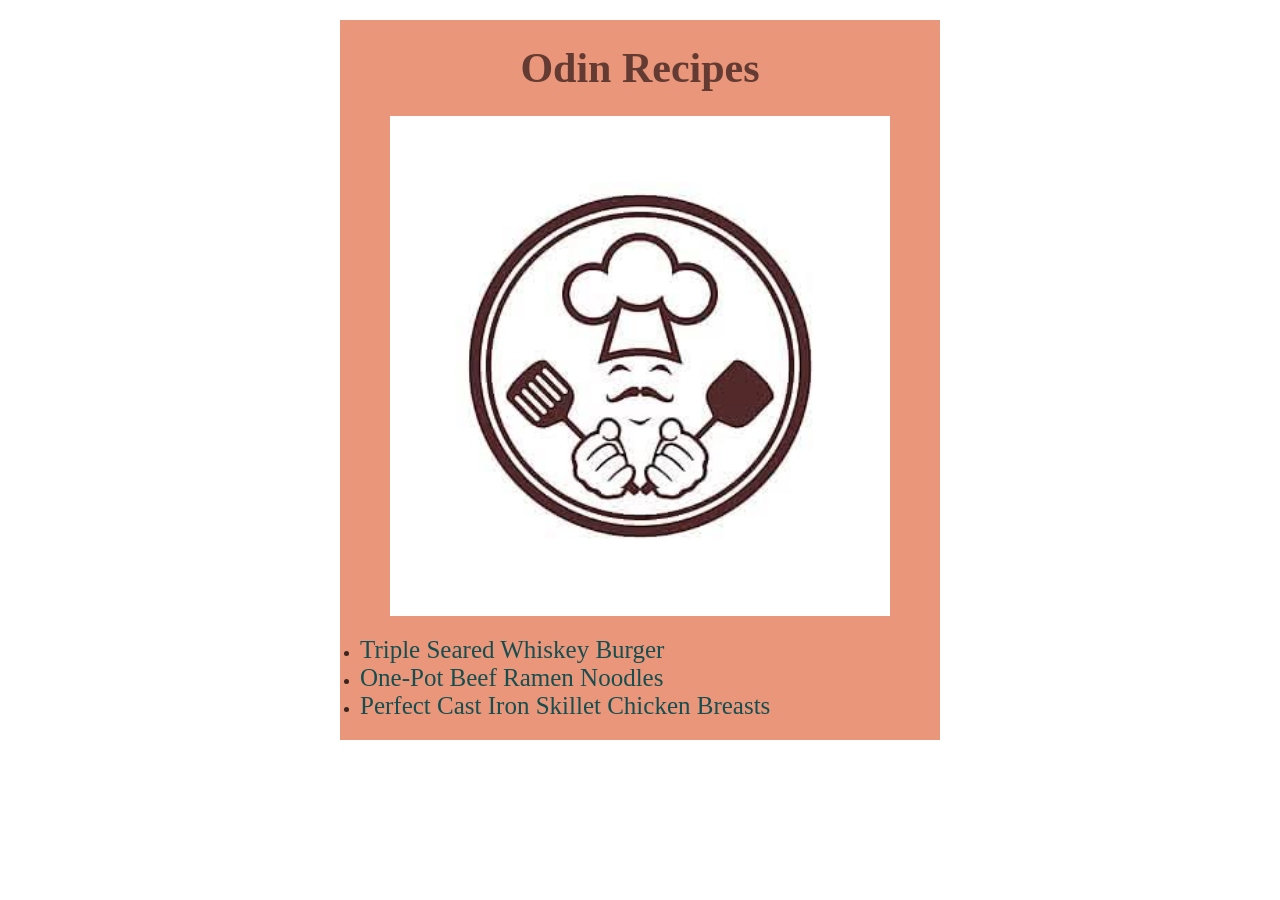
<file: index.html>
<!doctype html>
<html lang="en">
  <head>
    <meta charset="UTF-8" />
    <meta name="viewport" content="width=device-width, initial-scale=1.0" />
    <link rel="stylesheet" href="styles.css" />
    <title>Odin Recipes</title>
  </head>
  <body>
    <div class="container">
      <h1 class="title">Odin Recipes</h1>
      <img class="logo" src="img/logo.jpeg" alt="Recipe Logo" />

      <ul>
        <li><a href="recipes/burger.html">Triple Seared Whiskey Burger</a></li>
        <li><a href="recipes/ramen.html">One-Pot Beef Ramen Noodles</a></li>
        <li>
          <a href="recipes/chicken.html"
            >Perfect Cast Iron Skillet Chicken Breasts</a
          >
        </li>
      </ul>
    </div>
  </body>
</html>
</file>
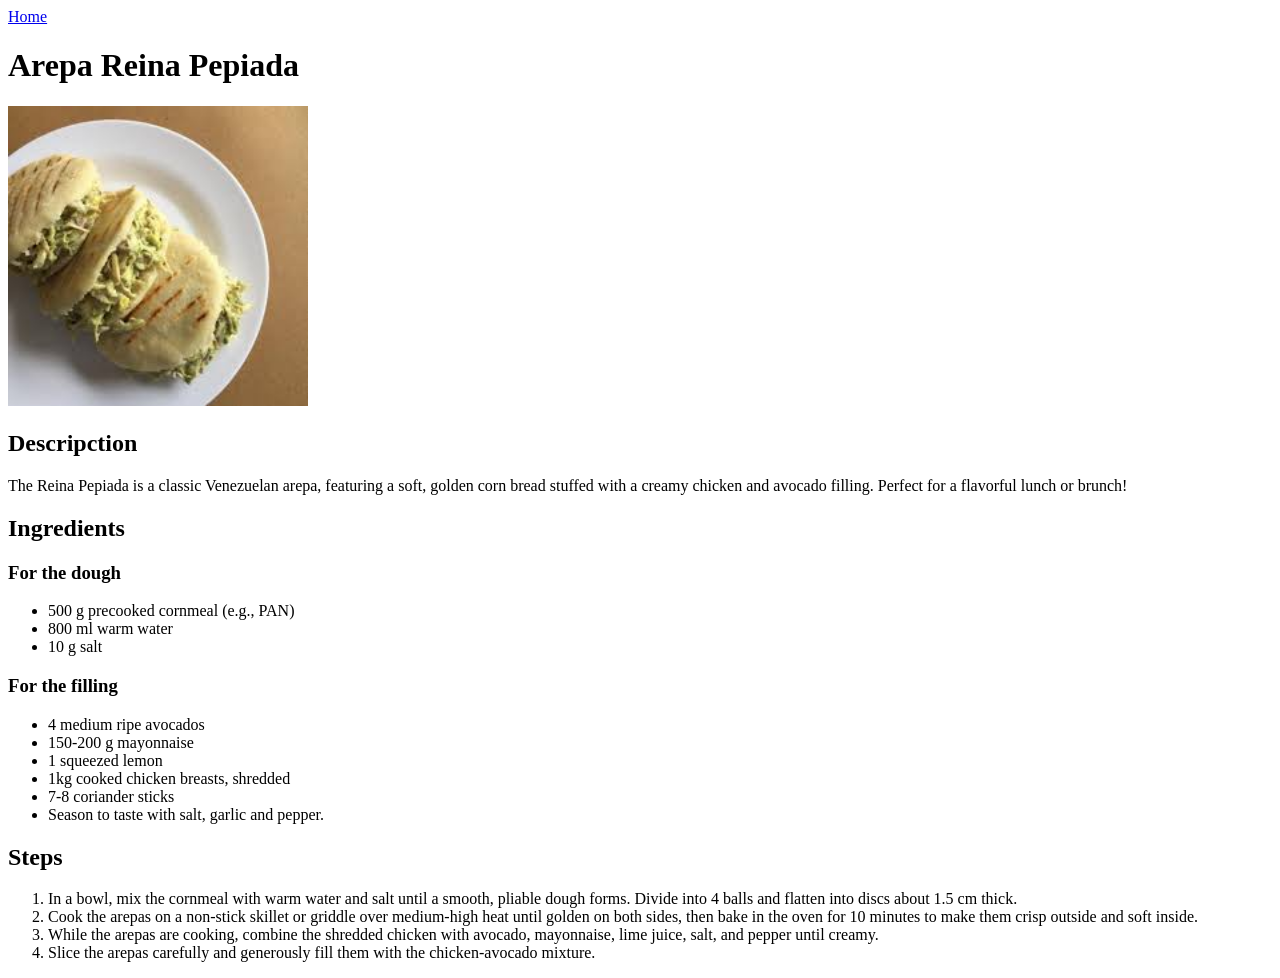
<file: recipes/arepa-reina-pepiada.html>
<!DOCTYPE html>
<html lang="en">
<head>
    <meta charset="UTF-8">
    <meta name="viewport" content="width=device-width, initial-scale=1.0">
    <title>Arepa Reina Pepiada</title>
</head>
<body>
    <a href="../index.html">Home</a>

    <h1>Arepa Reina Pepiada</h1>

    <img src="../images/12.jpeg" alt="Arepas Reina Pepiada" height="300">

    <h2>Descripction</h2>

    <p>The Reina Pepiada is a classic Venezuelan arepa, featuring a soft, golden corn bread stuffed with a creamy chicken and avocado filling. Perfect for a flavorful lunch or brunch!</p>

    <h2>Ingredients</h2>

    <h3>For the dough</h3>

    <ul>
        <li>500 g precooked cornmeal (e.g., PAN)</li>
        <li>800 ml warm water</li>
        <li>10 g salt</li>
    </ul>

    <h3>For the filling</h3>

    <ul>
        <li>4 medium ripe avocados</li>
        <li>150-200 g mayonnaise</li>
        <li>1 squeezed lemon</li>
        <li>1kg cooked chicken breasts, shredded</li>
        <li>7-8 coriander sticks</li>        
        <li>Season to taste with salt, garlic and pepper.</li>
    </ul>

    <h2>Steps</h2>

    <ol>
        <li>In a bowl, mix the cornmeal with warm water and salt until a smooth, pliable dough forms. Divide into 4 balls and flatten into discs about 1.5 cm thick.</li>
        <li>Cook the arepas on a non-stick skillet or griddle over medium-high heat until golden on both sides, then bake in the oven for 10 minutes to make them crisp outside and soft inside.</li>
        <li>While the arepas are cooking, combine the shredded chicken with avocado, mayonnaise, lime juice, salt, and pepper until creamy.</li>
        <li>Slice the arepas carefully and generously fill them with the chicken-avocado mixture.</li>
    </ol>
    
</body>
</html>
</file>
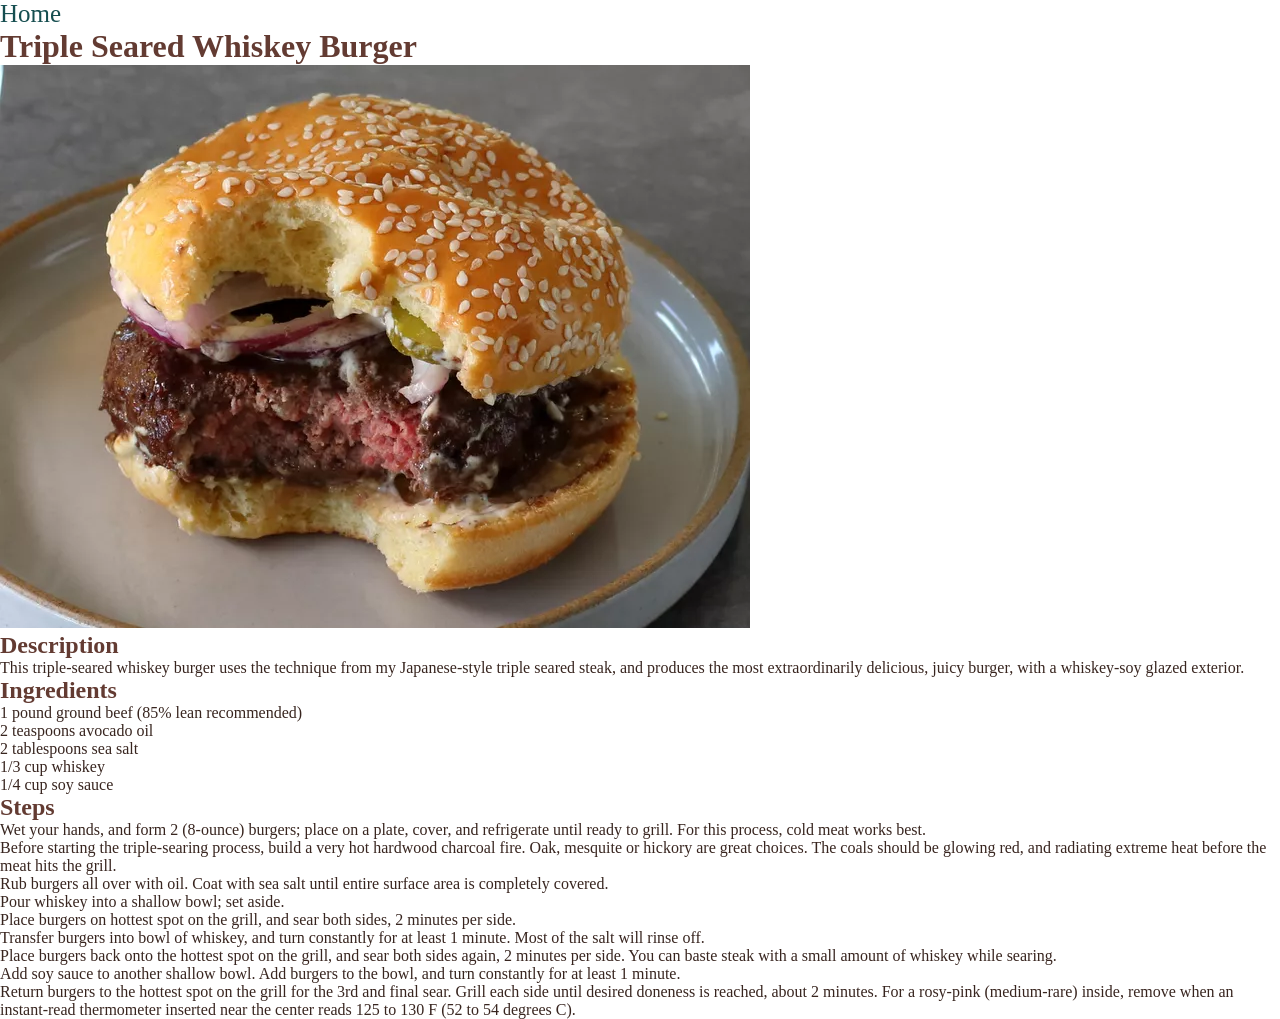
<file: recipes/burger.html>
<!doctype html>
<html lang="en">
  <head>
    <meta charset="UTF-8" />
    <meta name="viewport" content="width=device-width, initial-scale=1.0" />
    <link rel="stylesheet" href="../styles.css" />
    <title>Triple Seared Whiskey Burger</title>
  </head>
  <body>
    <a href="../index.html">Home</a>
    <h1>Triple Seared Whiskey Burger</h1>
    <img
      src="../img/8668974_Triple-Seared-Whiskey-Burger-4x3-cropped-2d545961c6b04f11900b40e998527bf7.webp"
      alt="Bitten Burger"
    />
    <h2>Description</h2>
    <p>
      This triple-seared whiskey burger uses the technique from my
      Japanese-style triple seared steak, and produces the most extraordinarily
      delicious, juicy burger, with a whiskey-soy glazed exterior.
    </p>

    <h2>Ingredients</h2>
    <ul>
      <li>1 pound ground beef (85% lean recommended)</li>
      <li>2 teaspoons avocado oil</li>
      <li>2 tablespoons sea salt</li>
      <li>1/3 cup whiskey</li>
      <li>1/4 cup soy sauce</li>
    </ul>

    <h2>Steps</h2>
    <ol>
      <li>
        Wet your hands, and form 2 (8-ounce) burgers; place on a plate, cover,
        and refrigerate until ready to grill. For this process, cold meat works
        best.
      </li>
      <li>
        Before starting the triple-searing process, build a very hot hardwood
        charcoal fire. Oak, mesquite or hickory are great choices. The coals
        should be glowing red, and radiating extreme heat before the meat hits
        the grill.
      </li>
      <li>
        Rub burgers all over with oil. Coat with sea salt until entire surface
        area is completely covered.
      </li>
      <li>Pour whiskey into a shallow bowl; set aside.</li>
      <li>
        Place burgers on hottest spot on the grill, and sear both sides, 2
        minutes per side.
      </li>
      <li>
        Transfer burgers into bowl of whiskey, and turn constantly for at least
        1 minute. Most of the salt will rinse off.
      </li>
      <li>
        Place burgers back onto the hottest spot on the grill, and sear both
        sides again, 2 minutes per side. You can baste steak with a small amount
        of whiskey while searing.
      </li>
      <li>
        Add soy sauce to another shallow bowl. Add burgers to the bowl, and turn
        constantly for at least 1 minute.
      </li>
      <li>
        Return burgers to the hottest spot on the grill for the 3rd and final
        sear. Grill each side until desired doneness is reached, about 2
        minutes. For a rosy-pink (medium-rare) inside, remove when an
        instant-read thermometer inserted near the center reads 125 to 130 F (52
        to 54 degrees C).
      </li>
    </ol>
  </body>
</html>
</file>
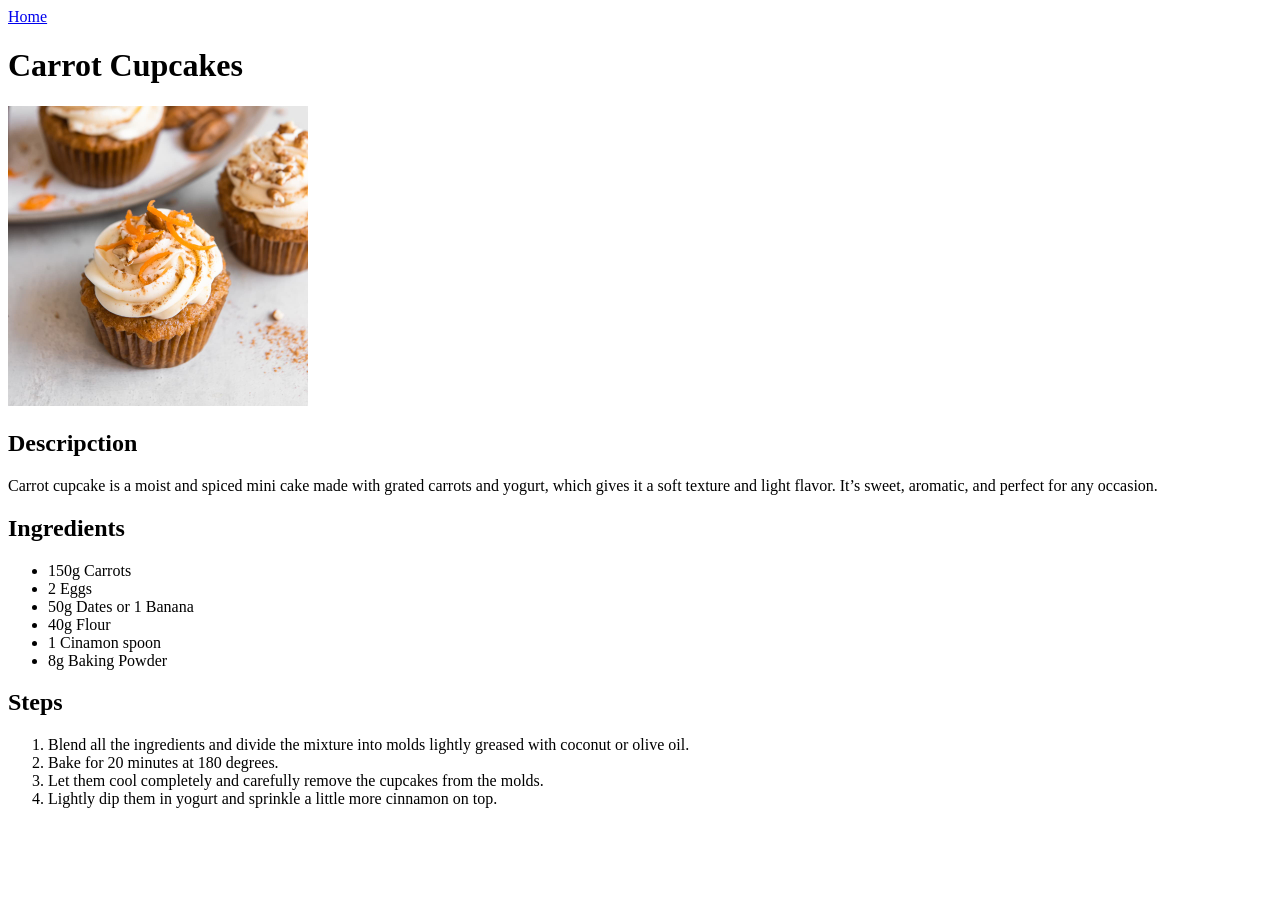
<file: recipes/carrot-cupcakes.html>
<!DOCTYPE html>
<html lang="en">
<head>
    <meta charset="UTF-8">
    <meta name="viewport" content="width=device-width, initial-scale=1.0">
    <title>Carrot Cupcakes</title>
</head>
<body>
    <a href="../index.html">Home</a>

    <h1>Carrot Cupcakes</h1>

    <img src="../images/11.jpg" alt="Carrot Cupcakes" height="300">

    <h2>Descripction</h2>

    <p>Carrot cupcake is a moist and spiced mini cake made with grated carrots and yogurt, which gives it a soft texture and light flavor. It’s sweet, aromatic, and perfect for any occasion.</p>

    <h2>Ingredients</h2>

    <ul>
        <li>150g Carrots</li>
        <li>2 Eggs</li>
        <li>50g Dates or 1 Banana</li>
        <li>40g Flour</li>
        <li>1 Cinamon spoon</li>
        <li>8g Baking Powder</li>
    </ul>

    <h2>Steps</h2>

    <ol>
        <li>Blend all the ingredients and divide the mixture into molds lightly greased with coconut or olive oil.</li>
        <li>Bake for 20 minutes at 180 degrees.</li>
        <li>Let them cool completely and carefully remove the cupcakes from the molds.</li>
        <li>Lightly dip them in yogurt and sprinkle a little more cinnamon on top.</li>
    </ol>
    
</body>
</html>
</file>
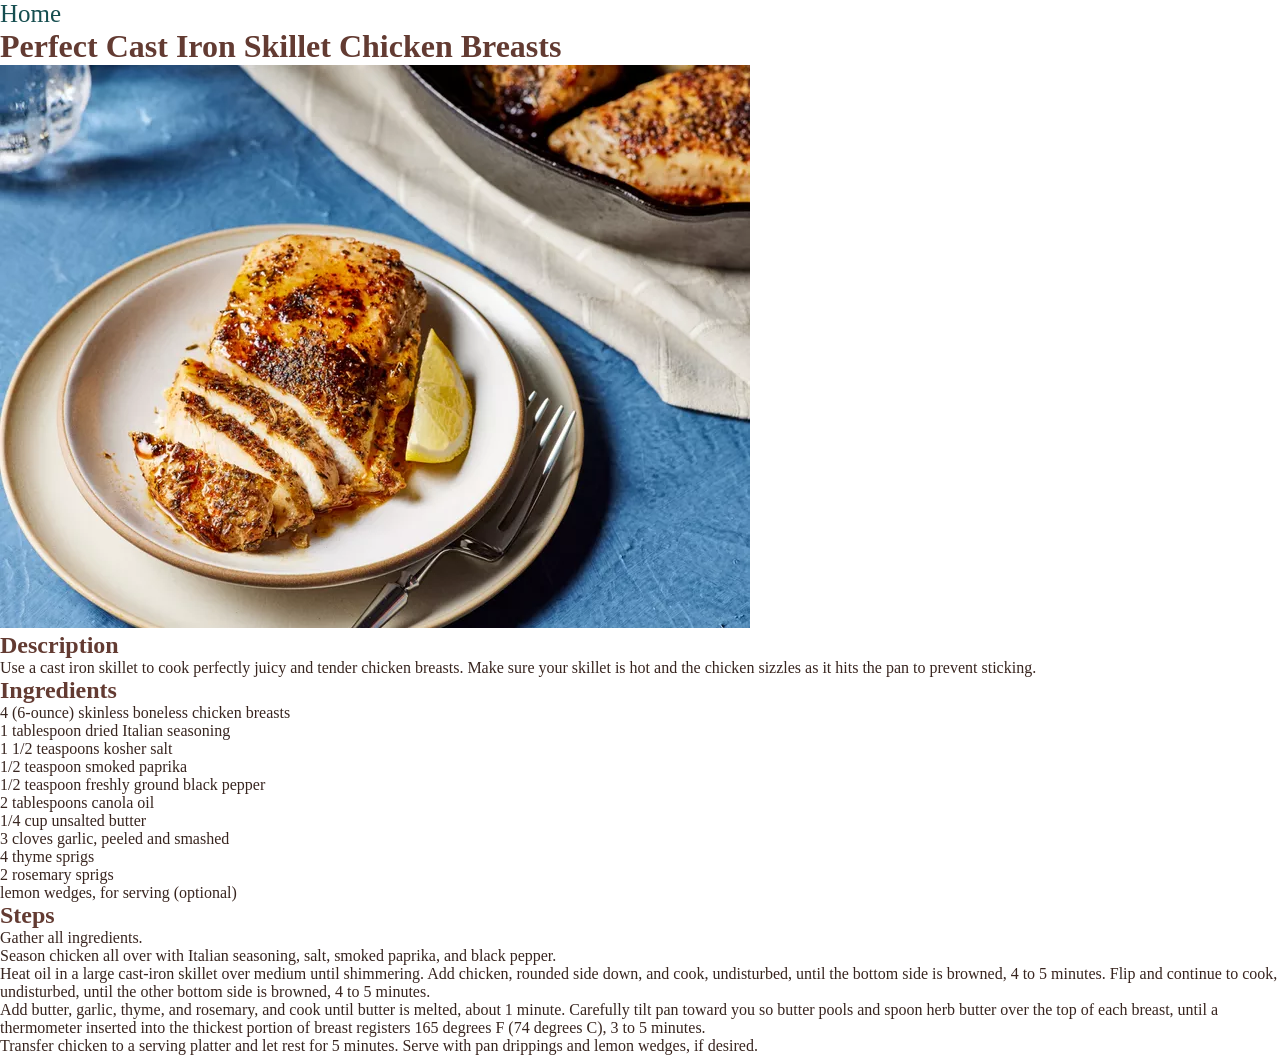
<file: recipes/chicken.html>
<!doctype html>
<html lang="en">
  <head>
    <meta charset="UTF-8" />
    <meta name="viewport" content="width=device-width, initial-scale=1.0" />
    <link rel="stylesheet" href="../styles.css" />
    <title>Perfect Cast Iron Skillet Chicken Breasts</title>
  </head>
  <body>
    <a href="../index.html">Home</a>
    <h1>Perfect Cast Iron Skillet Chicken Breasts</h1>
    <img
      src="../img/8698460-perfect-cast-iron-skillet-chicken-ddmfs-3038-4x3-beauty-0ddb94d7c35f41d4b55fd94e3699fa1e.webp"
      alt="Plate with a perfectly cooked chicken breast"
    />
    <h2>Description</h2>
    <p>
      Use a cast iron skillet to cook perfectly juicy and tender chicken
      breasts. Make sure your skillet is hot and the chicken sizzles as it hits
      the pan to prevent sticking.
    </p>

    <h2>Ingredients</h2>
    <ul>
      <li>4 (6-ounce) skinless boneless chicken breasts</li>
      <li>1 tablespoon dried Italian seasoning</li>
      <li>1 1/2 teaspoons kosher salt</li>
      <li>1/2 teaspoon smoked paprika</li>
      <li>1/2 teaspoon freshly ground black pepper</li>
      <li>2 tablespoons canola oil</li>
      <li>1/4 cup unsalted butter</li>
      <li>3 cloves garlic, peeled and smashed</li>
      <li>4 thyme sprigs</li>
      <li>2 rosemary sprigs</li>
      <li>lemon wedges, for serving (optional)</li>
    </ul>

    <h2>Steps</h2>
    <ol>
      <li>Gather all ingredients.</li>
      <li>
        Season chicken all over with Italian seasoning, salt, smoked paprika,
        and black pepper.
      </li>
      <li>
        Heat oil in a large cast-iron skillet over medium until shimmering. Add
        chicken, rounded side down, and cook, undisturbed, until the bottom side
        is browned, 4 to 5 minutes. Flip and continue to cook, undisturbed,
        until the other bottom side is browned, 4 to 5 minutes.
      </li>
      <li>
        Add butter, garlic, thyme, and rosemary, and cook until butter is
        melted, about 1 minute. Carefully tilt pan toward you so butter pools
        and spoon herb butter over the top of each breast, until a thermometer
        inserted into the thickest portion of breast registers 165 degrees F (74
        degrees C), 3 to 5 minutes.
      </li>
      <li>
        Transfer chicken to a serving platter and let rest for 5 minutes. Serve
        with pan drippings and lemon wedges, if desired.
      </li>
    </ol>
  </body>
</html>
</file>
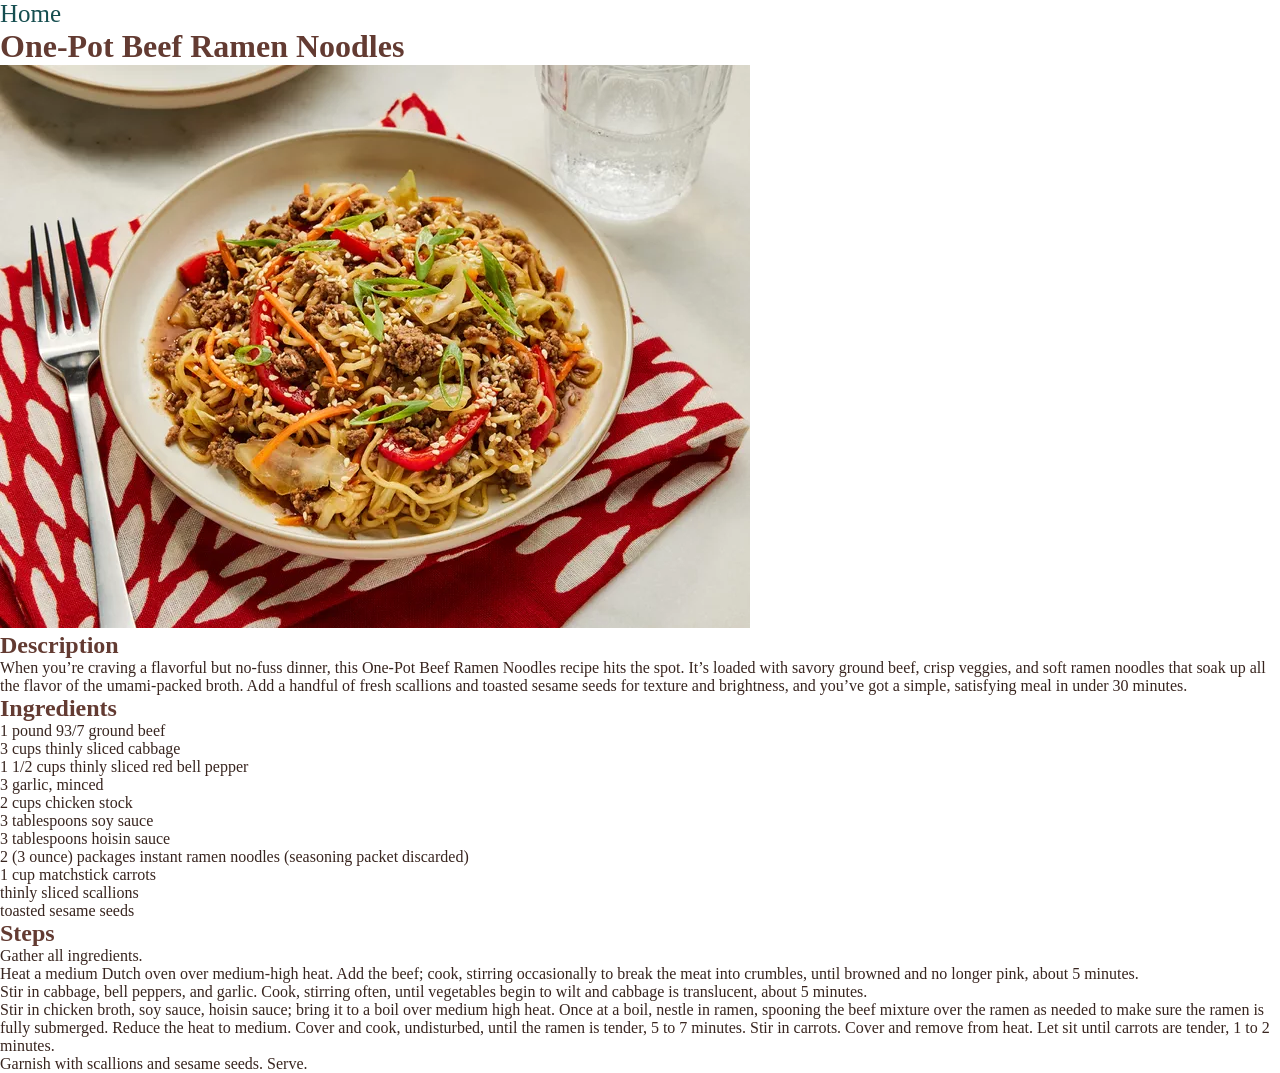
<file: recipes/ramen.html>
<!doctype html>
<html lang="en">
  <head>
    <meta charset="UTF-8" />
    <meta name="viewport" content="width=device-width, initial-scale=1.0" />
    <link rel="stylesheet" href="../styles.css" />
    <title>One-Pot Beef Ramen Noodles</title>
  </head>
  <body>
    <a href="../index.html">Home</a>
    <h1>One-Pot Beef Ramen Noodles</h1>
    <img
      src="../img/8703840-One-Pot-Beef-Ramen-Noodles-ddmfs-3x4-049-81ab28954f3246828e0f1325d2db39b7.webp"
      alt="Bowl of Ramen Noodles"
    />
    <h2>Description</h2>
    <p>
      When you’re craving a flavorful but no-fuss dinner, this One-Pot Beef
      Ramen Noodles recipe hits the spot. It’s loaded with savory ground beef,
      crisp veggies, and soft ramen noodles that soak up all the flavor of the
      umami-packed broth. Add a handful of fresh scallions and toasted sesame
      seeds for texture and brightness, and you’ve got a simple, satisfying meal
      in under 30 minutes.
    </p>

    <h2>Ingredients</h2>
    <ul>
      <li>1 pound 93/7 ground beef</li>
      <li>3 cups thinly sliced cabbage</li>
      <li>1 1/2 cups thinly sliced red bell pepper</li>
      <li>3 garlic, minced</li>
      <li>2 cups chicken stock</li>
      <li>3 tablespoons soy sauce</li>
      <li>3 tablespoons hoisin sauce</li>
      <li>
        2 (3 ounce) packages instant ramen noodles (seasoning packet discarded)
      </li>
      <li>1 cup matchstick carrots</li>
      <li>thinly sliced scallions</li>
      <li>toasted sesame seeds</li>
    </ul>

    <h2>Steps</h2>
    <ol>
      <li>Gather all ingredients.</li>
      <li>
        Heat a medium Dutch oven over medium-high heat. Add the beef; cook,
        stirring occasionally to break the meat into crumbles, until browned and
        no longer pink, about 5 minutes.
      </li>
      <li>
        Stir in cabbage, bell peppers, and garlic. Cook, stirring often, until
        vegetables begin to wilt and cabbage is translucent, about 5 minutes.
      </li>
      <li>
        Stir in chicken broth, soy sauce, hoisin sauce; bring it to a boil over
        medium high heat. Once at a boil, nestle in ramen, spooning the beef
        mixture over the ramen as needed to make sure the ramen is fully
        submerged. Reduce the heat to medium. Cover and cook, undisturbed, until
        the ramen is tender, 5 to 7 minutes. Stir in carrots. Cover and remove
        from heat. Let sit until carrots are tender, 1 to 2 minutes.
      </li>
      <li>Garnish with scallions and sesame seeds. Serve.</li>
    </ol>
  </body>
</html>
</file>
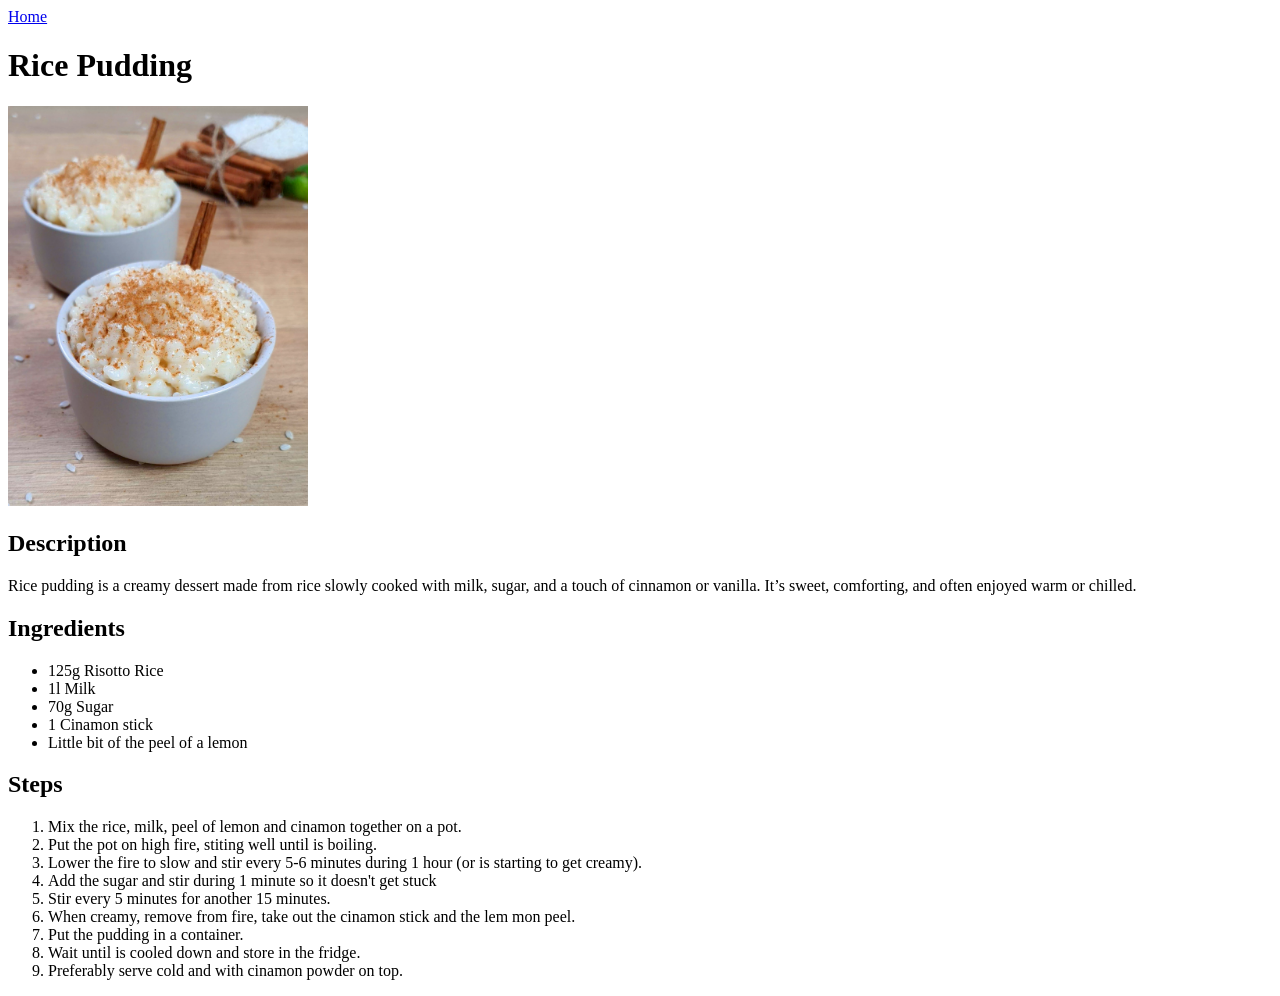
<file: recipes/rice-pudding.html>
<!DOCTYPE html>
<html lang="en">
<head>
    <meta charset="UTF-8">
    <meta name="viewport" content="width=device-width, initial-scale=1.0">
    <title>Rice Pudding</title>
</head>
<body>
    <a href="../index.html">Home</a>

    <h1>Rice Pudding</h1>

    <img src="../images/10.png" alt="Creamy Rice Pudding" height="400">

    <h2>Description</h2>

    <p>Rice pudding is a creamy dessert made from rice slowly cooked with milk, sugar, and a touch of cinnamon or vanilla. It’s sweet, comforting, and often enjoyed warm or chilled.</p>

    <h2>Ingredients</h2>

    <ul>
        <li>125g Risotto Rice</li>
        <li>1l Milk</li>
        <li>70g Sugar</li>
        <li>1 Cinamon stick</li>
        <li>Little bit of the peel of a lemon</li>
    </ul>

    <h2>Steps</h2>

    <ol>
        <li>Mix the rice, milk, peel of lemon and cinamon together on a pot.</li>
        <li>Put the pot on high fire, stiting well until is boiling. </li>
        <li>Lower the fire to  slow and stir every 5-6 minutes during 1 hour (or is starting to get creamy).</li>
        <li>Add the sugar and stir during 1 minute so it doesn't get stuck</li>
        <li>Stir every 5 minutes for another 15 minutes.</li>
        <li>When creamy, remove from fire, take out the cinamon stick and the lem mon peel.</li>
        <li>Put the pudding in a container.</li>
        <li>Wait until is cooled down and store in the fridge.</li>
        <li>Preferably serve cold and with cinamon powder on top.</li>
    </ol>

</body>
</html>
</file>
<file: styles.css>
* {
  margin: 0;
  padding: 0;
  box-sizing: border-box;
}

body {
  color: #38251f;
}

h1,
h2,
h3,
h4,
h5,
h6 {
  color: #633b32;
}

a:link {
  color: #164e50;
  text-decoration: none;
  font-size: 25px;
}

a:visited {
  color: #563b70;
  text-decoration: solid;
}

a:hover {
  color: #ffffff;
}

a:active {
  color: #633b32;
}

.logo {
  margin: 20px auto;
  width: 500px;
  display: block;
}

.container {
  background-color: #e9967a;
  width: 600px;
  height: auto;
  padding: 20px;
  margin: 20px auto;
}

.title {
  font-size: 42px;
  margin-bottom: 20px;
  padding: 4px;
  text-align: center;
}
</file>
